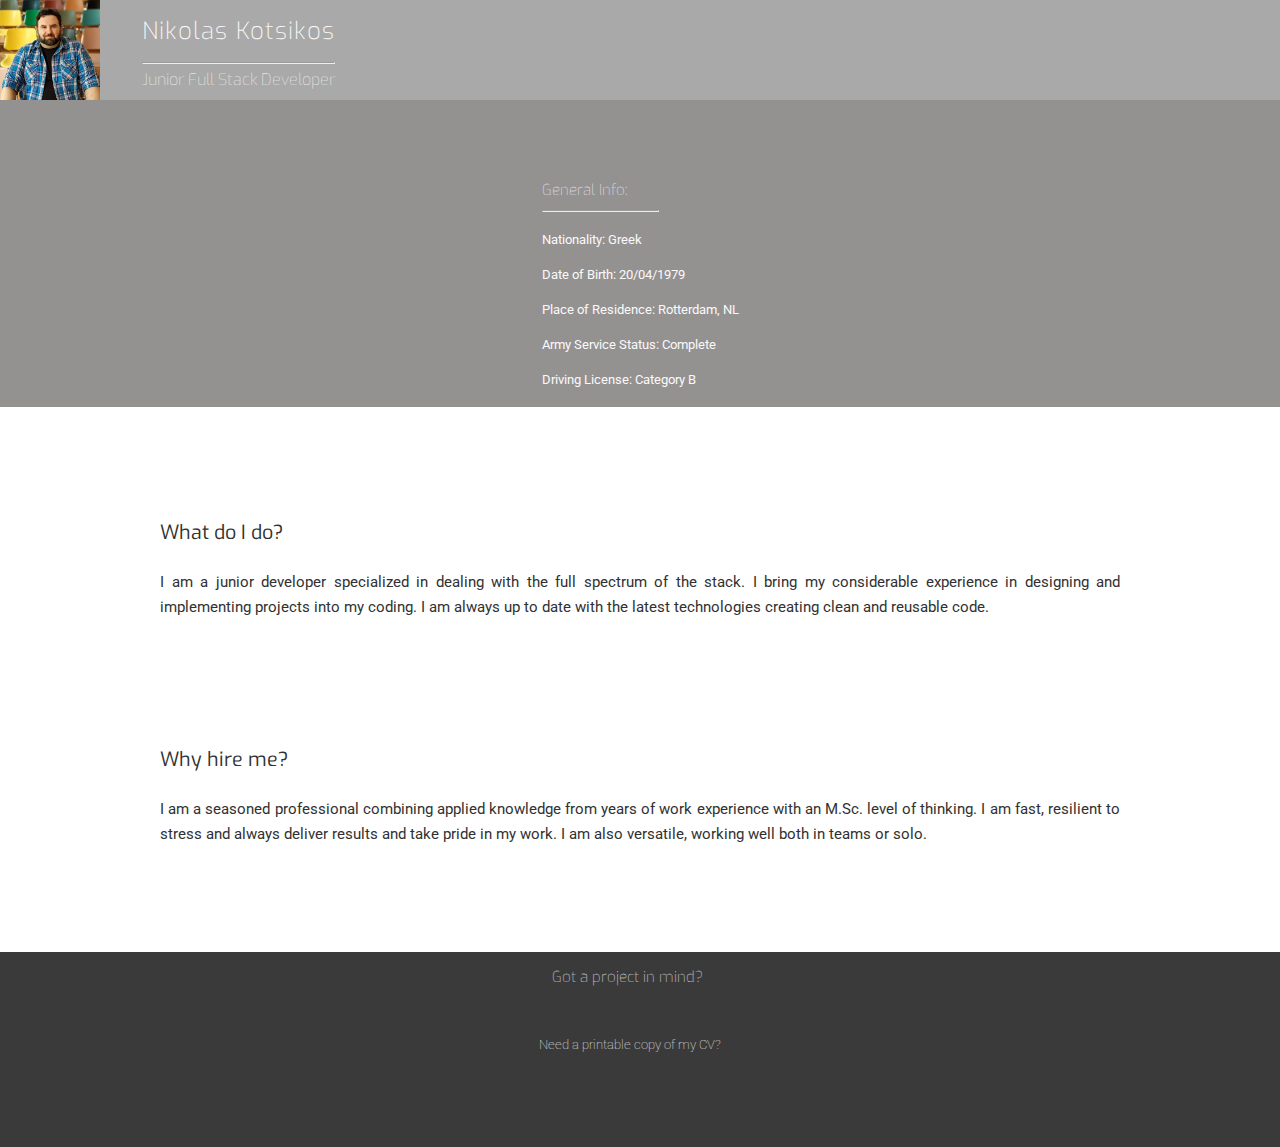
<file: index.html>
<!DOCTYPE html>
<html lang="en">

<head>
	<meta charset="UTF-8" />
	<meta name="viewport" content="width=device-width, initial-scale=1.0" />
	<meta http-equiv="X-UA-Compatible" content="ie=edge" />
	<link rel="stylesheet" href="https://use.fontawesome.com/releases/v5.6.3/css/all.css"
		integrity="sha384-UHRtZLI+pbxtHCWp1t77Bi1L4ZtiqrqD80Kn4Z8NTSRyMA2Fd33n5dQ8lWUE00s/" crossorigin="anonymous" />
	<link rel="stylesheet" href="assets/css/style.css" />

	<title>Nikolas Kotsikos</title>
</head>

<body>
	<!--Header-->
	<header>
		<!--Title-->

		<div class="title">
			<a href="index.html" alt="Nikolas Kotsikos"><img src="assets/images/Nikolas.jpg"
        /></a>

				<div class="titletext">
					<h1><a href="index.html">Nikolas Kotsikos</a></h1>

					<hr />

					<h2>Junior Full Stack Developer</h2>
				</div>
		</div>

		<!--/.title-->

		<!--Menu-->

		<nav class="menu">
			<ul>
				<a class="menuitem" href="#">
					<li>
						<i class="fas fa-user" aria-hidden="true"></i>About
					</li>
				</a>
				<a class="menuitem" href="skills.html">
					<li>
						<i class="fas fa-project-diagram" aria-hidden="true"></i>Skills & Projects
					</li>
				</a>
				<a class="menuitem" href="education.html">
					<li>
						<i class="fas fa-graduation-cap" aria-hidden="true"></i>Education
					</li>
				</a>
				<a class="menuitem" href="contact.html">
					<li>
						<i class="fas fa-comment-dots icon" aria-hidden="true"></i>Contact
					</li>
				</a>
			</ul>
		</nav>
		<!--/.menu-->

	</header>
	<!--/.header-->

	<div class="contentcontainer">
		<!--Sidebar-->
		<section id="sidebar">

			<div class="generalinfocontainer">
				<h3>General Info:</h3>

				<hr />

				<ul class="generalinfo">
					<li class="generalinfoitem">
						Nationality: Greek
					</li>
					<li class="generalinfoitem">
						Date of Birth: 20/04/1979
					</li>
					<li class="generalinfoitem">
						Place of Residence: Rotterdam, NL
					</li>
					<li class="generalinfoitem">
						Army Service Status: Complete
					</li>
					<li class="generalinfoitem">
						Driving License: Category B
					</li>
				</ul>
			</div>
		</section>
		<!--/.sidebar-->

		<!--Main Content-->
		<section id="maincontent">

			<div class="flex-grid textcontainer">

				<div class="col text1">
					<i class="fas fa-code" aria-hidden="true"></i>
					<h4>
						What do I do?
					</h4>
					<p>
						I am a junior developer specialized in dealing with the full spectrum of the stack. I bring my
						considerable experience in designing and implementing projects into my coding. I am always up to
						date with the latest technologies creating clean and reusable code.
					</p>
				</div>

				<div class="col text2">
					<i class="fas fa-bolt" aria-hidden="true"></i>
					<h4>
						Why hire me?
					</h4>
					<p>
						I am a seasoned professional combining applied knowledge from years of work experience with an
						M.Sc.
						level of thinking. I am fast, resilient to stress and always deliver results and take pride in
						my work. I am
						also versatile, working well both in teams or solo.
					</p>
				</div>

			</div>

		</section>
		<!--/.maincontent-->
	</div>
	<!--Footer-->
	<footer>

		<!--Project-->
		<div class="project">
			<a href="contact.html">
				<h3>
					Got a project in mind?
				</h3>
				<i class="far fa-comment-dots" aria-hidden="true"></i>
			</a>
		</div>
		<!--/.project-->

		<!--Links-->
		<div class="links">
			<div class="downloadcv">
				<a href="#">
					<h4>
						Need a printable copy of my CV?
					</h4>
					<i class="fas fa-download" aria-hidden="true"></i>
				</a>
			</div>

			<div class="social">
				<h4>
					Connect with me:
				</h4>
				<div class="socialicons">
					<a href="https://github.com/NikolasKotsikos"
						target="_blank"><i class="fab fa-github" aria-hidden="true"></i></a>
					<a href="https://www.linkedin.com/in/nikolas-kotsikos/"
						target="_blank"><i class="fab fa-linkedin" aria-hidden="true"></i></a>
					<a href="https://www.facebook.com/NikolasKotsikos/"
						target="_blank"><i class="fab fa-facebook-square" aria-hidden="true"></i></a>
				</div>
			</div>
		</div>
		<!--/.links-->

	</footer>
	<!--/.footer-->
</body>

</html>
</file>
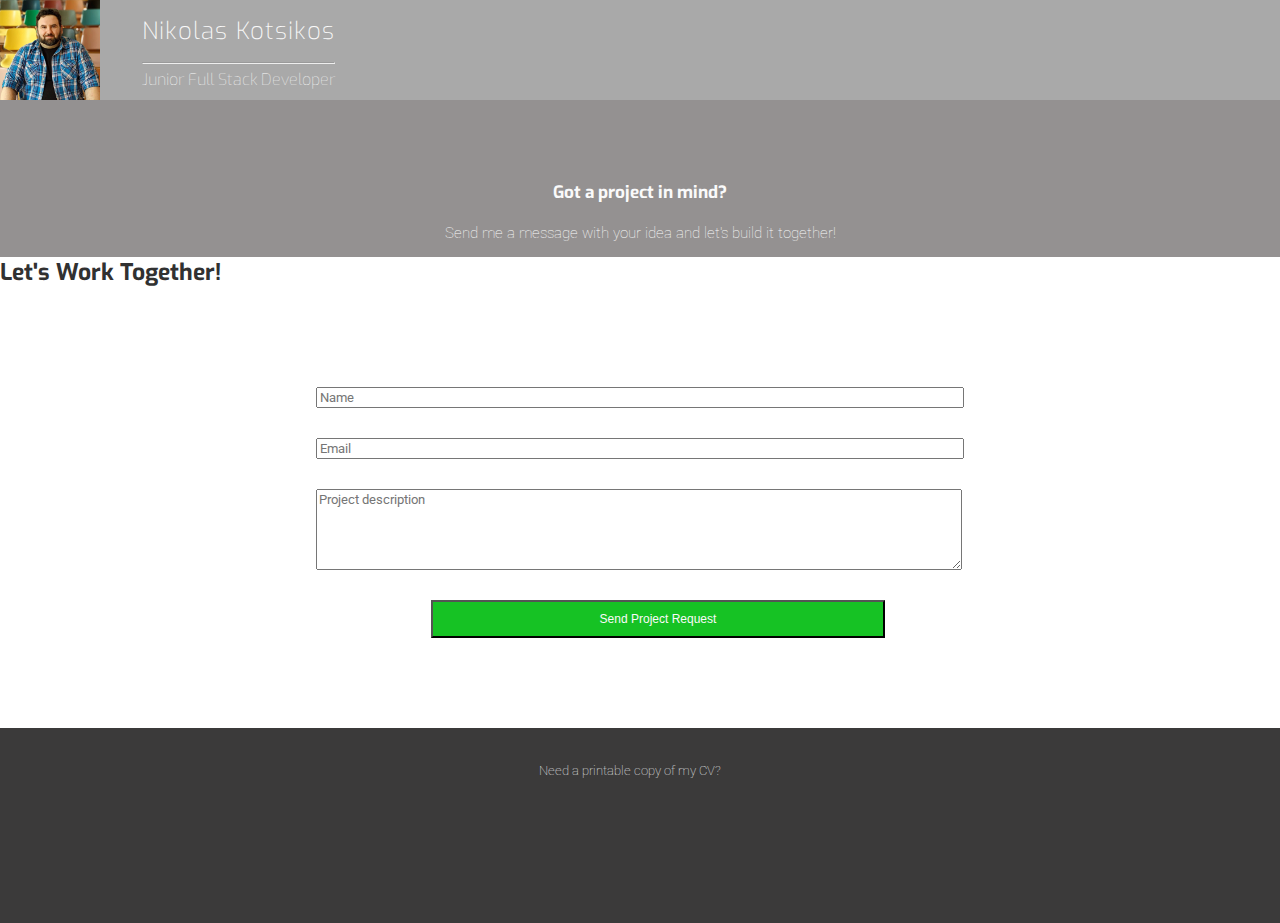
<file: contact.html>
<!DOCTYPE html>
<html lang="en">

<head>
	<meta charset="UTF-8" />
	<meta name="viewport" content="width=device-width, initial-scale=1.0" />
	<meta http-equiv="X-UA-Compatible" content="ie=edge" />
	<link rel="stylesheet" href="https://use.fontawesome.com/releases/v5.6.3/css/all.css"
		integrity="sha384-UHRtZLI+pbxtHCWp1t77Bi1L4ZtiqrqD80Kn4Z8NTSRyMA2Fd33n5dQ8lWUE00s/" crossorigin="anonymous" />
	<link rel="stylesheet" href="assets/css/style.css" />

	<title>Nikolas Kotsikos - Skills & Projects</title>
</head>

<body>
	<!--Header-->
	<header>
		<!--Title-->

		<div class="title">
			<a href="index.html" alt="Nikolas Kotsikos"><img src="assets/images/Nikolas.jpg"
        /></a>

				<div class="titletext">
					<h1><a href="index.html">Nikolas Kotsikos</a></h1>

					<hr />

					<h2>Junior Full Stack Developer</h2>
				</div>
		</div>

		<!--/.title-->

		<!--Menu-->

		<nav class="menu">
			<ul>
				<a class="menuitem" href="index.html">
					<li>
						<i class="fas fa-user" aria-hidden="true"></i>About
					</li>
				</a>
				<a class="menuitem" href="skills.html">
					<li>
						<i class="fas fa-project-diagram" aria-hidden="true"></i>Skills & Projects
					</li>
				</a>
				<a class="menuitem" href="education.html">
					<li>
						<i class="fas fa-graduation-cap" aria-hidden="true"></i>Education
					</li>
				</a>
				<a class="menuitem" href="#">
					<li>
						<i class="fas fa-comment-dots icon" aria-hidden="true"></i>Contact
					</li>
				</a>
			</ul>
		</nav>
		<!--/.menu-->

	</header>
	<!--/.header-->

	<div class="contentcontainer">
		<!--Sidebar-->
		<section class="sidebar">

			<div class="contactcontainer">
				<h3>Got a project in mind?</h3>

				<p>Send me a message with your idea and let's build it together!</p>
			</div>

		</section>
		<!--/.sidebar-->

		<!--Main Content-->
		<section id="maincontent">

			<div class="textcontainer">

				<div class="formcontainer">
					<i class="fas fa-envelope" aria-hidden="true"></i>
                    <h2>Let's Work Together!</h2>
					<form>
						<input type="text" name="name" class="fullname" placeholder="Name" required />
						<input type="email" name="email" class="email" placeholder="Email" required />
						<textarea rows="5" name="projectsummary" class="projectsummary" placeholder="Project description" required></textarea>
						<div class="buttoncontainer">
							<button type="submit" class="button">Send Project Request</button>
						</div>
					</form>

				</div>


			</div>

		</section>
		<!--/.maincontent-->
	</div>
	<!--Footer-->
	<footer>

		<!--Links-->
		<div class="links">
			<div class="downloadcv">
				<a href="#">
					<h4>
						Need a printable copy of my CV?
					</h4>
					<i class="fas fa-download" aria-hidden="true"></i>
				</a>
			</div>

			<div class="social">
				<h4>
					Connect with me:
				</h4>
				<div class="socialicons">
					<a href="https://github.com/NikolasKotsikos"
						target="_blank"><i class="fab fa-github" aria-hidden="true"></i></a>
					<a href="https://www.linkedin.com/in/nikolas-kotsikos/"
						target="_blank"><i class="fab fa-linkedin" aria-hidden="true"></i></a>
					<a href="https://www.facebook.com/NikolasKotsikos/"
						target="_blank"><i class="fab fa-facebook-square" aria-hidden="true"></i></a>
				</div>
			</div>
		</div>
		<!--/.links-->

	</footer>
	<!--/.footer-->
</body>

</html>
</file>
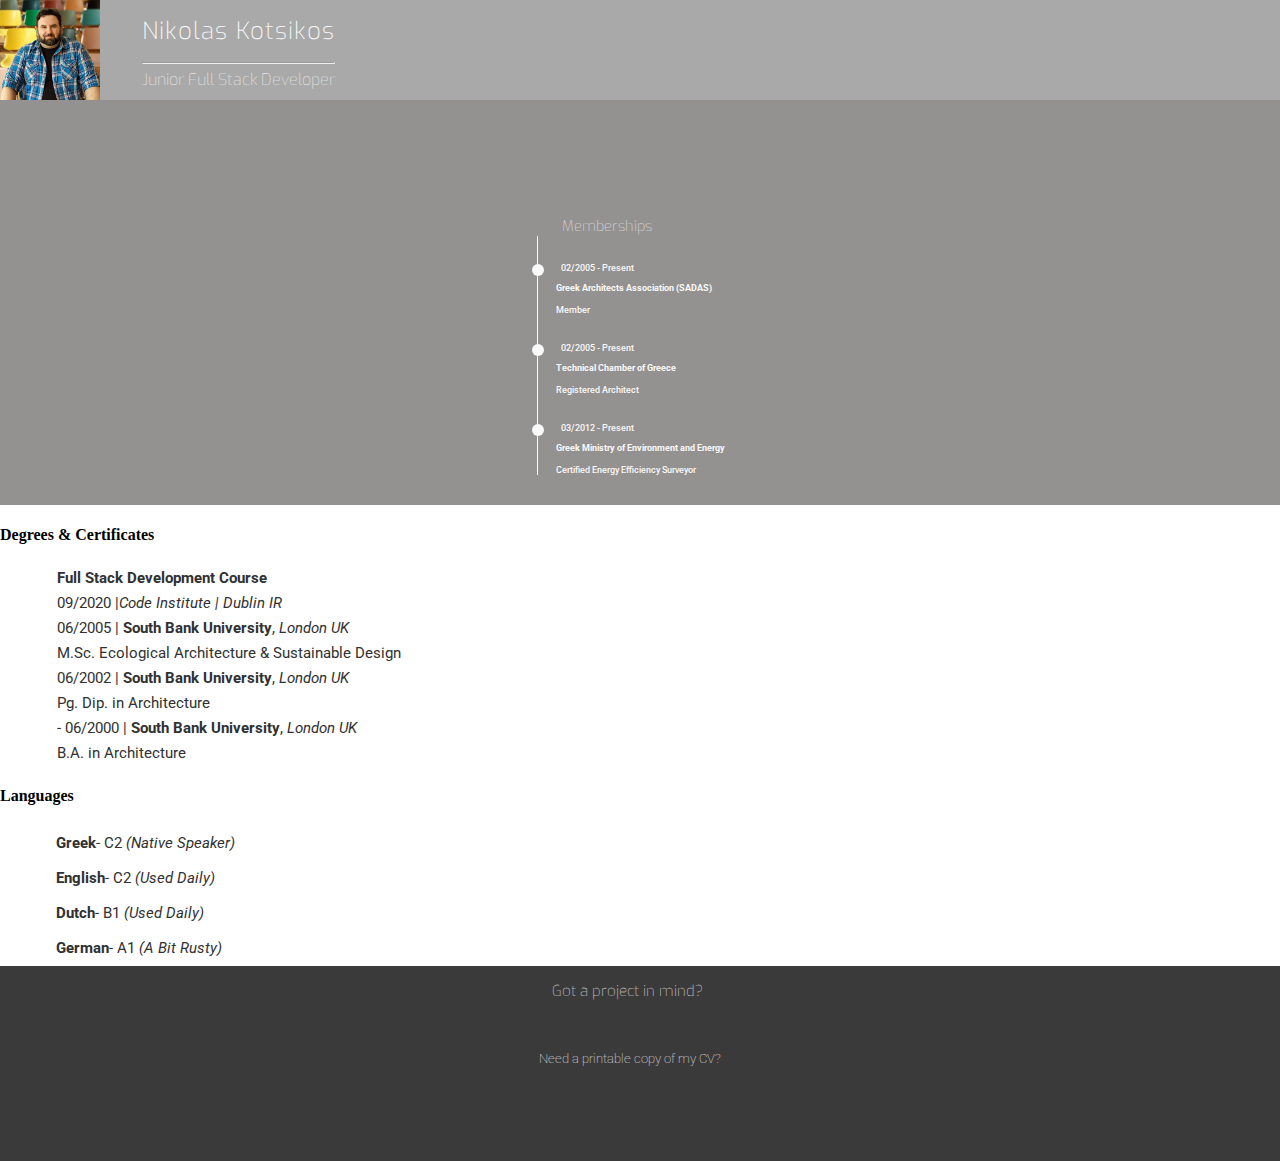
<file: education.html>
<!DOCTYPE html>
<html lang="en">

<head>
	<meta charset="UTF-8" />
	<meta name="viewport" content="width=device-width, initial-scale=1.0" />
	<meta http-equiv="X-UA-Compatible" content="ie=edge" />
	<link rel="stylesheet" href="https://use.fontawesome.com/releases/v5.6.3/css/all.css"
		integrity="sha384-UHRtZLI+pbxtHCWp1t77Bi1L4ZtiqrqD80Kn4Z8NTSRyMA2Fd33n5dQ8lWUE00s/" crossorigin="anonymous" />
	<link rel="stylesheet" href="assets/css/style.css" />

	<title>Nikolas Kotsikos - Skills & Projects</title>
</head>

<body>
	<!--Header-->
	<header>
		<!--Title-->

		<div class="title">
			<a href="index.html" alt="Nikolas Kotsikos"><img src="assets/images/Nikolas.jpg"
        /></a>

				<div class="titletext">
					<h1><a href="index.html">Nikolas Kotsikos</a></h1>

					<hr />

					<h2>Junior Full Stack Developer</h2>
				</div>
		</div>

		<!--/.title-->

		<!--Menu-->

		<nav class="menu">
			<ul>
				<a class="menuitem" href="index.html">
					<li>
						<i class="fas fa-user" aria-hidden="true"></i>About
					</li>
				</a>
				<a class="menuitem" href="skills.html">
					<li>
						<i class="fas fa-project-diagram" aria-hidden="true"></i>Skills & Projects
					</li>
				</a>
				<a class="menuitem" href="#">
					<li>
						<i class="fas fa-graduation-cap" aria-hidden="true"></i>Education
					</li>
				</a>
				<a class="menuitem" href="contact.html">
					<li>
						<i class="fas fa-comment-dots icon" aria-hidden="true"></i>Contact
					</li>
				</a>
			</ul>
		</nav>
		<!--/.menu-->

	</header>
	<!--/.header-->

	<div class="contentcontainer">
		<!--Sidebar-->
		<section class="sidebar">

			<div class="historycontainer">
				<h3>Memberships</h3>

				<div class="history-items">
					<div class="timeline-item" data-dates="02/2005 - Present">
						<h4>Greek Architects Association (SADAS)</h4>
						<p>Member</p>
					</div>
					<div class="timeline-item" data-dates="02/2005 - Present">
						<h4>Technical Chamber of Greece</h4>
						<p>Registered Architect</p>
					</div>
					<div class="timeline-item" data-dates="03/2012 - Present">
						<h4>Greek Ministry of Environment and Energy</h4>
						<p>Certified Energy Efficiency Surveyor</p>
					</div>
				</div>
			</div>
		</section>
		<!--/.sidebar-->

		<!--Main Content-->
		<section id="maincontent">

			<div class="textcontainer skillscontainer">

				<div class="text1">
					<i class="fas fa-certificate" aria-hidden="true"></i>
					<h4>
						Degrees & Certificates
					</h4>
					<ul class="text1-list">
						<li class="text1-item"><strong>Full Stack Development Course</strong> <br> 09/2020 |<em>Code Institute | Dublin IR</em> </li>
                        <li class="text1-item">06/2005 | <strong>South Bank University</strong>, <em>London UK</em> <br> M.Sc. Ecological Architecture & Sustainable Design</li>
                        <li class="text1-item">06/2002 | <strong>South Bank University</strong>, <em>London UK</em> <br> Pg. Dip. in Architecture</li>
                        <li class="text1-item">- 06/2000 | <strong>South Bank University</strong>, <em>London UK</em> <br> B.A. in Architecture</li>
						
					</ul>
				</div>

				<div class="text2">
					<i class="fas fa-language" aria-hidden="true"></i>
					<h4>
						Languages
					</h4>
					<ul class="text2-list">
						<li class="text2-item"><strong>Greek</strong>- C2 <em>(Native Speaker)</em></li>
						<li class="text2-item"><strong>English</strong>- C2 <em>(Used Daily)</em></li>
						<li class="text2-item"><strong>Dutch</strong>- B1 <em>(Used Daily)</em></li>
						<li class="text2-item"><strong>German</strong>- A1 <em>(A Bit Rusty)</em></li>
					</ul>
				</div>

			</div>

		</section>
		<!--/.maincontent-->
	</div>
	<!--Footer-->
	<footer>

		<!--Project-->
		<div class="project">
			<a href="contact.html">
				<h3>
					Got a project in mind?
				</h3>
				<i class="far fa-comment-dots" aria-hidden="true"></i>
			</a>
		</div>
		<!--/.project-->

		<!--Links-->
		<div class="links">
			<div class="downloadcv">
				<a href="#">
					<h4>
						Need a printable copy of my CV?
					</h4>
					<i class="fas fa-download" aria-hidden="true"></i>
				</a>
			</div>

			<div class="social">
				<h4>
					Connect with me:
				</h4>
				<div class="socialicons">
					<a href="https://github.com/NikolasKotsikos"
						target="_blank"><i class="fab fa-github" aria-hidden="true"></i></a>
					<a href="https://www.linkedin.com/in/nikolas-kotsikos/"
						target="_blank"><i class="fab fa-linkedin" aria-hidden="true"></i></a>
					<a href="https://www.facebook.com/NikolasKotsikos/"
						target="_blank"><i class="fab fa-facebook-square" aria-hidden="true"></i></a>
				</div>
			</div>
		</div>
		<!--/.links-->

	</footer>
	<!--/.footer-->
</body>

</html>
</file>
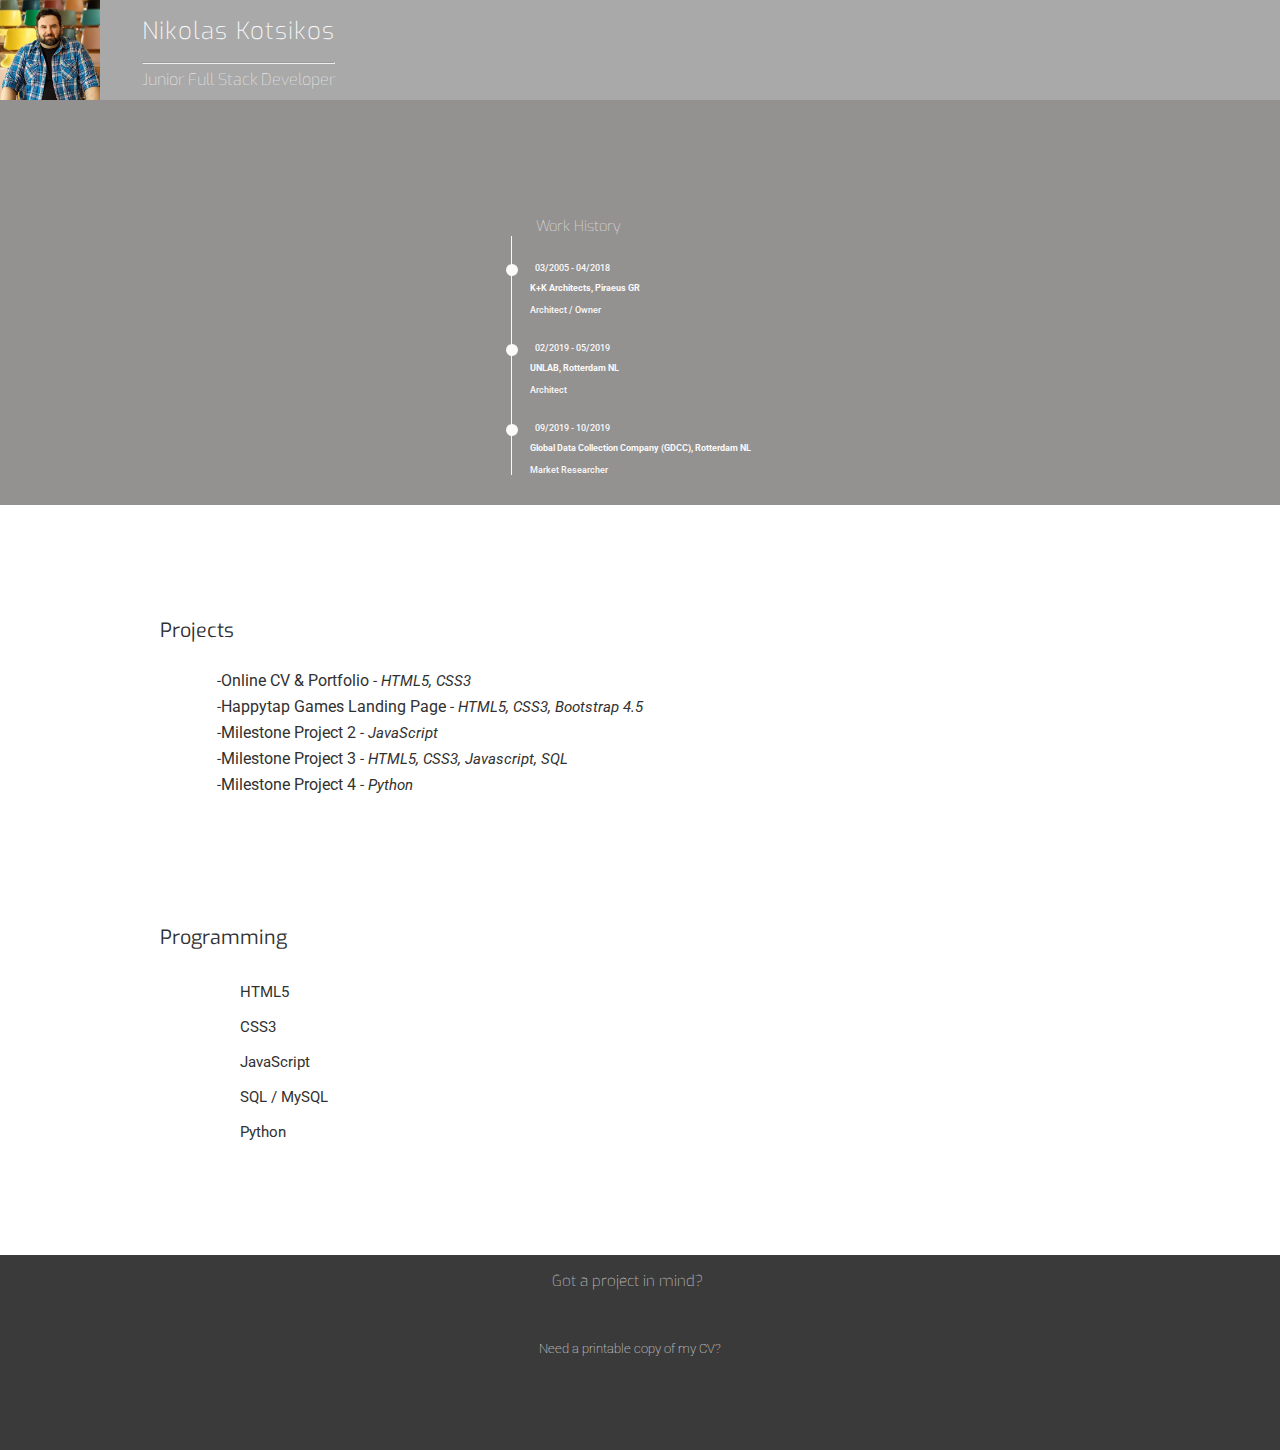
<file: skills.html>
<!DOCTYPE html>
<html lang="en">

<head>
	<meta charset="UTF-8" />
	<meta name="viewport" content="width=device-width, initial-scale=1.0" />
	<meta http-equiv="X-UA-Compatible" content="ie=edge" />
	<link rel="stylesheet" href="https://use.fontawesome.com/releases/v5.6.3/css/all.css"
		integrity="sha384-UHRtZLI+pbxtHCWp1t77Bi1L4ZtiqrqD80Kn4Z8NTSRyMA2Fd33n5dQ8lWUE00s/" crossorigin="anonymous" />
	<link rel="stylesheet" href="assets/css/style.css" />

	<title>Nikolas Kotsikos - Skills & Projects</title>
</head>

<body>
	<!--Header-->
	<header>
		<!--Title-->

		<div class="title">
			<a href="index.html" alt="Nikolas Kotsikos"><img src="assets/images/Nikolas.jpg"
        /></a>

				<div class="titletext">
					<h1><a href="index.html">Nikolas Kotsikos</a></h1>

					<hr />

					<h2>Junior Full Stack Developer</h2>
				</div>
		</div>

		<!--/.title-->

		<!--Menu-->

		<nav class="menu">
			<ul>
				<a class="menuitem" href="index.html">
					<li>
						<i class="fas fa-user" aria-hidden="true"></i>About
					</li>
				</a>
				<a class="menuitem" href="#">
					<li>
						<i class="fas fa-project-diagram" aria-hidden="true"></i>Skills & Projects
					</li>
				</a>
				<a class="menuitem" href="education.html">
					<li>
						<i class="fas fa-graduation-cap" aria-hidden="true"></i>Education
					</li>
				</a>
				<a class="menuitem" href="contact.html">
					<li>
						<i class="fas fa-comment-dots icon" aria-hidden="true"></i>Contact
					</li>
				</a>
			</ul>
		</nav>
		<!--/.menu-->

	</header>
	<!--/.header-->

	<div class="contentcontainer">
		<!--Sidebar-->
		<section class="sidebar">

			<div class="historycontainer">
				<h3>Work History</h3>

				<div class="history-items">
					<div class="timeline-item" data-dates="03/2005 - 04/2018">
						<h4>K+K Architects, Piraeus GR</h4>
						<p>Architect / Owner</p>
					</div>
				    <div class="timeline-item" data-dates="02/2019 - 05/2019">
						<h4>UNLAB, Rotterdam NL</h4>
						<p>Architect</p>
					</div>
					<div class="timeline-item" data-dates="09/2019 - 10/2019">
						<h4>Global Data Collection Company (GDCC), Rotterdam NL</h4>
						<p>Market Researcher</p>
					</div>
				</div>
			</div>
		</section>
		<!--/.sidebar-->

		<!--Main Content-->
		<section class="flex-grid">

			<div class="col text1">
				<i class="fas fa-check" aria-hidden="true"></i>
				<h4>
					Projects
				</h4>
				<ul class="text1-list">
					<li class="text1-item">-<a href="#">Online CV & Portfolio</a> - <em>HTML5, CSS3</em></li>
					<li class="text1-item">-<a href="#">Happytap Games Landing Page</a> -
						<em>HTML5, CSS3, Bootstrap 4.5</em></li>
					<li class="text1-item">-<a href="#">Milestone Project 2</a> - <em>JavaScript</em></li>
					<li class="text1-item">-<a href="#">Milestone Project 3</a> -
						<em>HTML5, CSS3, Javascript, SQL</em></li>
					<li class="text1-item">-<a href="#">Milestone Project 4</a> - <em>Python</em></li>

				</ul>
			</div>

			<div class="col text2">
				<i class="far fa-keyboard" aria-hidden="true"></i>
				<h4>
					Programming
				</h4>
				<ul class="text2-list">
					<li class="text2-item">HTML5<i class="fab fa-html5" aria-hidden="true"></i></li>
					<li class="text2-item">CSS3<i class="fab fa-css3-alt" aria-hidden="true"></i></li>
					<li class="text2-item">JavaScript <i class="fab fa-js-square" aria-hidden="true"></i></li>
					<li class="text2-item">SQL / MySQL <i class="fas fa-database" aria-hidden="true"></i></li>
					<li class="text2-item">Python <i class="fab fa-python" aria-hidden="true"></i></li>

				</ul>
			</div>



		</section>
		<!--/.maincontent-->
	</div>
	<!--Footer-->
	<footer>

		<!--Project-->
		<div class="project">
			<a href="contact.html">
				<h3>
					Got a project in mind?
				</h3>
				<i class="far fa-comment-dots" aria-hidden="true"></i>
			</a>
		</div>
		<!--/.project-->

		<!--Links-->
		<div class="links">
			<div class="downloadcv">
				<a href="assets/cv/Nikolas_Kotsikos_CV.pdf" target="_blank">
					<h4>
						Need a printable copy of my CV?
					</h4>
					<i class="fas fa-download" aria-hidden="true"></i>
				</a>
			</div>

			<div class="social">
				<h4>
					Connect with me:
				</h4>
				<div class="socialicons">
					<a href="https://github.com/NikolasKotsikos"
						target="_blank"><i class="fab fa-github" aria-hidden="true"></i></a>
					<a href="https://www.linkedin.com/in/nikolas-kotsikos/"
						target="_blank"><i class="fab fa-linkedin" aria-hidden="true"></i></a>
					<a href="https://www.facebook.com/NikolasKotsikos/"
						target="_blank"><i class="fab fa-facebook-square" aria-hidden="true"></i></a>
				</div>
			</div>
		</div>
		<!--/.links-->

	</footer>
	<!--/.footer-->
</body>

</html>
</file>
<file: assets/css/style.css>
/*--------------------------------------------Fonts*/
@import url("https://fonts.googleapis.com/css2?family=Exo&family=Roboto&display=swap");

/*--------------------------------------------Body*/
html,
body {
  height: 100%;
  margin: 0;
  position: relative;
}

/*--------------------------------------------Header*/
header {
  background-color: darkgray;
  height: 350px;
  margin: 0px;
  border: 0px;
  padding: 0px;
}
.title {
  margin: 0px;
  border: 0px;
  padding: 0px;
}

.title a img {
  height: 350px;
  border: 0px;
  margin: 0px;
  padding: 0px;
  float: left;
}

.titletext {
  border: 0px;
  padding: 0px;
  margin: 10px 0 0 65px;
  float: left;
}

.title h1 {
  margin: 0;
  border: 0;
  padding-left: 60px;
  padding-top: 35px;
  padding-bottom: 20px;
}
.title h1 a {
  font-family: "Exo", sans-serif;
  text-decoration: none;
  font-size: calc(17px + (50 - 17) * ((100vw - 300px) / (2560 - 300)));
  letter-spacing: 4px;
  border: 0px;
  padding-bottom: 50px;
  color: #fafafa;
}

.titletext hr {
  max-width: 41.5vh;
  color: #fafafa;
}

.title h2 {
  font-family: "Exo", sans-serif;
  font-weight: 200;
  font-size: calc(12px + (34.5 - 12) * ((100vw - 300px) / (2560 - 300)));
  padding-top: 0px;
  border: 0;
  margin: 60px;
  margin-top: 30px;
  margin-bottom: 0;
  color: #fafafa;
}

/*--------------------------------------------Menu*/
.menu {
  display: flex;
  width: -webkit-fill-available;
  position: absolute;
  margin-top: 280px;
  margin-left: 350px;
  padding: 0;
  border: 0;
  
}

.menu ul {
  display: inline-flex;
  height: 70px;
  width: -webkit-fill-available;
  border: 0;
  margin: 0;
  padding: 0;
}

.menuitem {
  background-color: #949191;
  list-style: none;
  border: 0;
  margin: 0;
  flex: 1;
  padding: 20px 50px;
  font-family: "Exo", sans-serif;
  text-decoration: none;
  color: #fafafa;
  font-size: calc(1px + (23 - 1) * ((100vw - 300px) / (2560 - 300)));
  text-align: center;
  display: inline-block;
}

.menuitem i {
  padding-right: 25px;
  color: #fafafa;
  font-size: calc(19px + (25 - 19) * ((100vw - 300px) / (2560 - 300)));
}

/*--------------------------------------------Menu-hover*/

.menuitem:hover {
  background-color: #474444;
  cursor: pointer;
}

.menuitem:focus {
  background-color: #474444;
}

.menuitem::selection {
  background-color: #474444;
}

.menuitem i::selection {
  background-color: transparent;
}

.menuitem a::selection {
  background-color: transparent;
}

.menuitem a:active {
  background-color: #474444;
}

/*--------------------------------------------Sidebars*/

#sidebar,
.sidebar {
  background-color: #949191;
  height: inherit;
  width: 350px;
  border: 0;
  margin: 0;
  float: left;
}

#sidebar h3 {
  font-family: "Exo", sans-serif;
  color: #fafafa;
  padding-bottom: 25px;
  border: 0;
  margin: 0;
  font-size: calc(13px + (18 - 13) * ((100vw - 300px) / (2560 - 300)));
  font-weight: 100;
}

#sidebar hr {
  color: #fafafa;
  width: 115px;
  margin: 0;
  margin-bottom: 20px;
  margin-top: -15px;
}

/*--------------------------------------------Contact Sidetext*/
.generalinfo,
.contactcontainer {
  font-family: "Roboto", sans-serif;
  list-style: none;
  color: #fafafa;
}

.generalinfo {
  padding: 0;
  border: 0;
  margin: 0;
}

.contactcontainer {
  margin-top: 23vh;
  text-align: center;
}

.contactcontainer p {
  margin: auto;
  padding: 10px 0;
  text-align: center;
  font-size: calc(13px + (18 - 13) * ((100vw - 300px) / (2560 - 300)));
  font-weight: 100;
  width: 9vw;
}

.contactcontainer h3 {
  font-family: "Exo", sans-serif;
  margin: 0 5px;
  padding-bottom: 10px;
  font-size: calc(15px + (20 - 15) * ((100vw - 300px) / (2560 - 300)));
}

.generalinfocontainer {
  padding: 0;
  padding-top: 80px;
  margin: auto;
  width: fit-content;
}

.generalinfoitem {
  padding-bottom: 20px;
  font-size: calc(11px + (16 - 11) * ((100vw - 300px) / (2560 - 300)));
}

/*--------------------------------------------Work History*/

.historycontainer {
  height: calc(100vh - 426.5px);
  width: 15.8em;
  margin-top: 5vh;
  margin-left: 7vh;
}

.historycontainer h3 {
  font-family: "Exo", sans-serif;
  color: #fafafa;
  padding: 30px 0 0 25px;
  border: 0;
  margin: 0;
  font-size: calc(12px + (18 - 12) * ((100vw - 300px) / (2560 - 300)));
  font-weight: 100;
}
.timeline-item {
  padding: 3.87em 2em 0em 2em;
  position: relative;
  font-family: "Roboto", sans-serif;
  font-weight: 500;
  font-size: calc(7px + (12 - 7) * ((100vw - 300px) / (2560 - 300)));
  color: #fafafa;
  border-left: 1px solid;
}

.timeline-item p {
  padding: 0;
  margin: 0;
}

.timeline-item:before {
  content: attr(data-dates);
  position: absolute;
  left: 2.5em;
  top: 3em;
  display: block;
  padding: 0;
  margin: 0;
}

.timeline-item:after {
  width: 12px;
  height: 12px;
  display: block;
  top: 3.1em;
  position: absolute;
  left: -6px;
  border-radius: 12px;
  content: "";
  background: #fafafa;
}

.history-items {
  margin-bottom: 30px;
}

/*--------------------------------------------Main Content*/

.contentcontainer {
  height: calc(70vh - 70px);
  padding: 0;
  margin: 0;
  border: 0;
}

.flex-grid {
  height: inherit;
  display: flex;
  flex-direction: row;
  flex-flow: wrap;
  border: 0;
}

.flex-grid .col {
  flex: 0 0 20vw;
  height: min-content;
  padding: 20px;
  margin: 9.5vh auto;
}

.flex-grid h4 {
  font-family: "Exo", sans-serif;
  font-size: calc(17px + (23 - 17) * ((100vw - 300px) / (2560 - 300)));
  font-weight: 400;
  float: left;
  margin: 0;
  border: 0;
  padding-bottom: 25px;
  color: #313131;
}
.text1 p,
.text1 ul {
  font-family: "Roboto", sans-serif;
  color: #313131;
  text-align: justify;
  margin: 0;
  border: 0;
  clear: both;
}

.text1 ul {
  padding-left: 57px;
}

.text1 i {
  float: left;
  padding-right: 20px;
  color: #e98b11;
}

.formcontainer i {
  color: #e98b11;
}
.text2 p,
.text2 ul {
  font-family: "Roboto", sans-serif;
  color: #313131;
  text-align: justify;
  margin: 0;
  border: 0;
  clear: both;
}

.text1 h4,
.text2 h4 {
  float: left;
}
.text2 i {
  float: left;
  padding-right: 25px;
  color: #e98b11;
}

.text1 p,
.text2 p {
  font-size: calc(14px + (17 - 14) * ((100vw - 300px) / (2560 - 300)));
  line-height: 35px;
}

.text1 i,
.text2 i,
.formcontainer i {
  font-size: calc(15.5px + (35 - 15.5) * ((100vw - 300px) / (2560 - 300)));
}

.text1 ul,
.text2 ul {
  font-size: calc(14px + (17 - 14) * ((100vw - 300px) / (2560 - 300)));
  list-style: none;
  line-height: 35px;
}

/*--------------------------------------------Projects & SKills*/
.text1-item a {
  font-size: calc(15px + (18 - 15) * ((100vw - 300px) / (2560 - 300)));
  text-decoration: none;
  color: #313131;
}

.text2-list {
  padding-left: 70px;
}

.text2-item i {
  padding: 7px 25px 0 0;
  font-size: 21px;
  color: #313131;
}

/*--------------------------------------------Contact Form*/

.contactform {
  padding: 0 8.3vw;
}

.flex-grid > .formcontainer {
  margin: 0 auto;
}
.formcontainer h2 {
  font-family: "Exo", sans-serif;
  font-size: calc(14px + (34.5 - 14) * ((100vw - 300px) / (2560 - 300)));
  color: #313131;
  margin: 0 0 20px 0;
}

form {
  font-family: "Roboto", sans-serif;
  padding-top: 10px;
  margin: 10vh auto;
  max-width: 70%;
  display: grid;
  justify-content: center;
}

form input,
form textarea {
  margin-bottom: 30px;
  width: 35vw;
  font-family: "Roboto", sans-serif;
}

form span {
  display: inline-flex;
  text-align: center;
  margin: auto;
}

form span i {
  padding-right: 20px;
}

button[type="submit"] {
  width: 30%;
  padding: 5px;
  margin: 0 12vw;
  text-align: center;
  color: #fafafa;
  background-color: #16c224;
}

/*--------------------------------------------Footer*/

footer {
  background-color: #3b3a3a;
  width: 100%;
  height: 77px;
  bottom: 0;
  position: fixed;
}

footer h3 {
  font-family: "Exo", sans-serif;
  color: #fafafa;
  font-weight: 100;
}

footer h4 {
  font-family: "Roboto", sans-serif;
  color: #fafafa;
  font-weight: 100;
}

.project {
  border: 0;
  margin: 0;
  float: left;
  padding-left: 50px;
}

.project h3 {
  font-size: calc(13px + (18 - 13) * ((100vw - 300px) / (2560 - 300)));
}

.project a {
  display: inline-flex;
}

.project i {
  color: #fafafa;
  border: 0;
  margin: 0;
  padding-left: 20px;
  padding-top: 20.5px;
  font-size: calc(20px + (28 - 20) * ((100vw - 300px) / (2560 - 300)));
  float: left;
}

.project a {
  text-decoration: none;
}

.links {
  border: 0;
  padding-top: 5px;
  margin-right: 40px;
  display: inline-flex;
  float: right;
}

.downloadcv {
  border: 0;
  margin: 0;
  padding: 0;
  font-size: 17px;
  width: 300px;
  clear: right;
}

.downloadcv h4 {
  font-size: calc(11px + (15 - 11) * ((100vw - 300px) / (2560 - 300)));
}

.downloadcv a {
  display: inline-flex;
  text-decoration: none;
}

.downloadcv i {
  border: 0;
  margin: 0;
  padding-left: 15px;
  padding-top: 20.5px;
  font-size: calc(15px + (20 - 15) * ((100vw - 300px) / (2560 - 300)));
  color: #fafafa;
}

.social {
  clear: right;
  margin-left: 100px;
  display: inline-flex;
}

.socialicons {
  border: 0;
  padding: 0;
  margin-top: 15px;
  margin-left: 15px;
}

.socialicons i {
  color: #fafafa;
  font-size: 23px;
}

.socialicons a {
  padding-left: 10px;
}

/*--------------------------------------------Media Queries*/

@media screen and (min-width: 300px) and (max-width: 1286px) {
  .title {
    display: inline;
  }

  .title a img {
    height: 100px;
    float: left;
  }

  header {
    height: 100px;
    width: 100%;
  }

  .titletext {
    text-align: center;
    margin-top: 5px;
    margin-left: 42px;
  }

  .title h1 {
    padding: 0;
    border: 0;
    margin: 0;
  }

  .title h1 a {
    padding: 10px 0;
    border: 0;
    margin: 0;
    letter-spacing: 1px;
    font-weight: 200;
    display: inline-block;
  }

  .titletext hr {
    padding: 0;
    margin: 5px 0 5px 0;
  }

  .title h2 {
    padding: 0 0 8px 0;
    border: 0;
    margin: 0;
    font-weight: 100;
  }

  .menu {
    margin-top: -5.6px;
    padding: 0;
    width: 100%;
    position: relative;
  }

  .menu ul {
    padding: 0;
    margin: 0;
    width: 100%;
  }

  .menuitem {
    width: 25%;
    height: auto;
    padding: 0;
    color: transparent;
  }

  .menuitem i {
    padding-left: 23px;
    padding-top: 15px;
  }

  #sidebar,
  .sidebar {
    width: 100%;
    height: auto;
  }

  .generalinfocontainer,
  .historycontainer,
  .contactcontainer {
    width: fit-content;
    margin: 0 auto;
  }

  .contactcontainer {
    padding-top: 9vh;
    height: inherit;
  }
  .contactcontainer p {
    padding-bottom: 15px;
    width: auto;
  }

  .generalinfocontainer {
    margin-top: 80px;
    padding: 0;
  }

  .historycontainer {
    padding-top: calc(13.4vh - 5px);
    height: inherit;
  }

  .historycontainer h3 {
    padding-top: 0;
  }

  .contentcontainer {
    height: auto;
  }
  
  .flex-grid {
    display: block;
    clear: both;
    padding-top: 0.75vh;
  }

 .flex-grid .col {
    margin: 9.5vh auto;
    width: 75vw;
}

.flex-grid > .formcontainer {
    margin: 4.76vh auto;

 }

  .text2 h4 {
    padding-left: 0;
  }

  .text2 ul {
    padding-left: 56px;
  }

  .text1 p,
  .text2 p,
  .text1 ul {
    line-height: 25px;
  }

  .text1 i,
  .text2 i {
    padding-right: 24px;
    float: left;
  }

  .fa-certificate {
    width: 32.06px;
  }

  .skills-list {
    padding-left: 40px;
    width: 270px;
    float: left;
  }

  form input,
  form textarea {
    width: 50vw;
  }

  .button[type="submit"] {
    font-size: 12px;
    width: 70%;
    padding: 10px;
    margin: 0 9vw;
  }

  footer {
    height: 195px;
    text-align: center;
    position: inherit;
  }

  .project {
    padding: 0;
    float: none;
  }
  .project a {
    margin-right: 5px;
  }

  .project i {
    padding-top: 14px;
  }

  .links {
    display: inline;
    padding-top: 0;
    margin: 0;
    float: none;
  }

  .downloadcv {
    padding-top: 2vh;
    width: auto;
  }

  .downloadcv a {
    margin-left: -5px;
  }

  .downloadcv i {
    padding-top: 14px;
    padding-bottom: 10px;
  }

  .social {
    font-size: 30px;
    display: flow-root;
    margin: 0 0 0 -4vw;
  }

  .social h4 {
    visibility: hidden;
    font-size: 1px;
  }
}

@media screen and (min-width: 865px) and (max-width: 1286px) {
  .title hr {
    max-width: 193px;
  }

  .title h1 a {
    font-size: 24px;
  }

  .title h2 {
    font-size: 16px;
  }
}

@media screen and (min-height: 1191px){
    .contentcontainer {
        height: calc(78.5vh - 135px);
    }
    
    footer {
        position: fixed;
    }
}

@media screen and (min-height: 1360px) {
    
    .contentcontainer {
    height: calc(88.5vh - 135px);
    }

    .historycontainer {
        height: auto;
        margin: 0 auto;
        margin-top: 10vh;
    }
}
</file>
